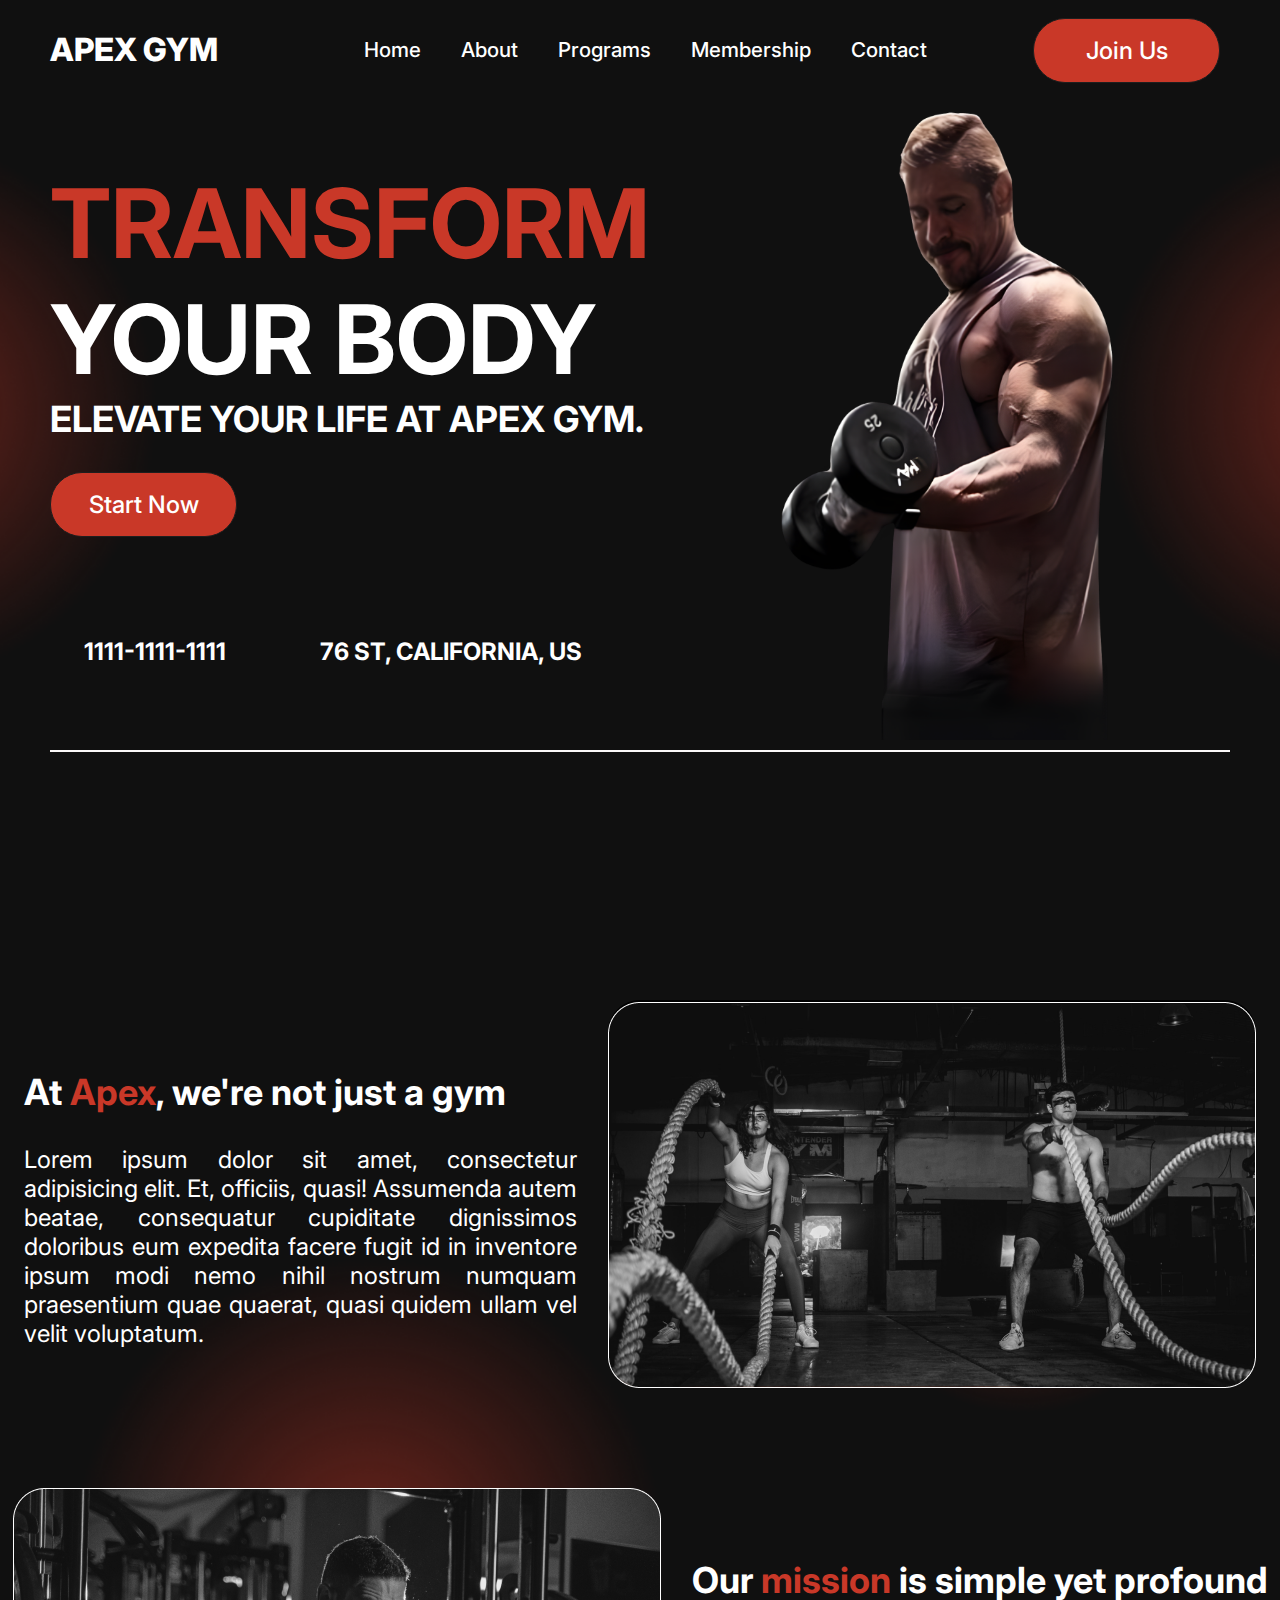
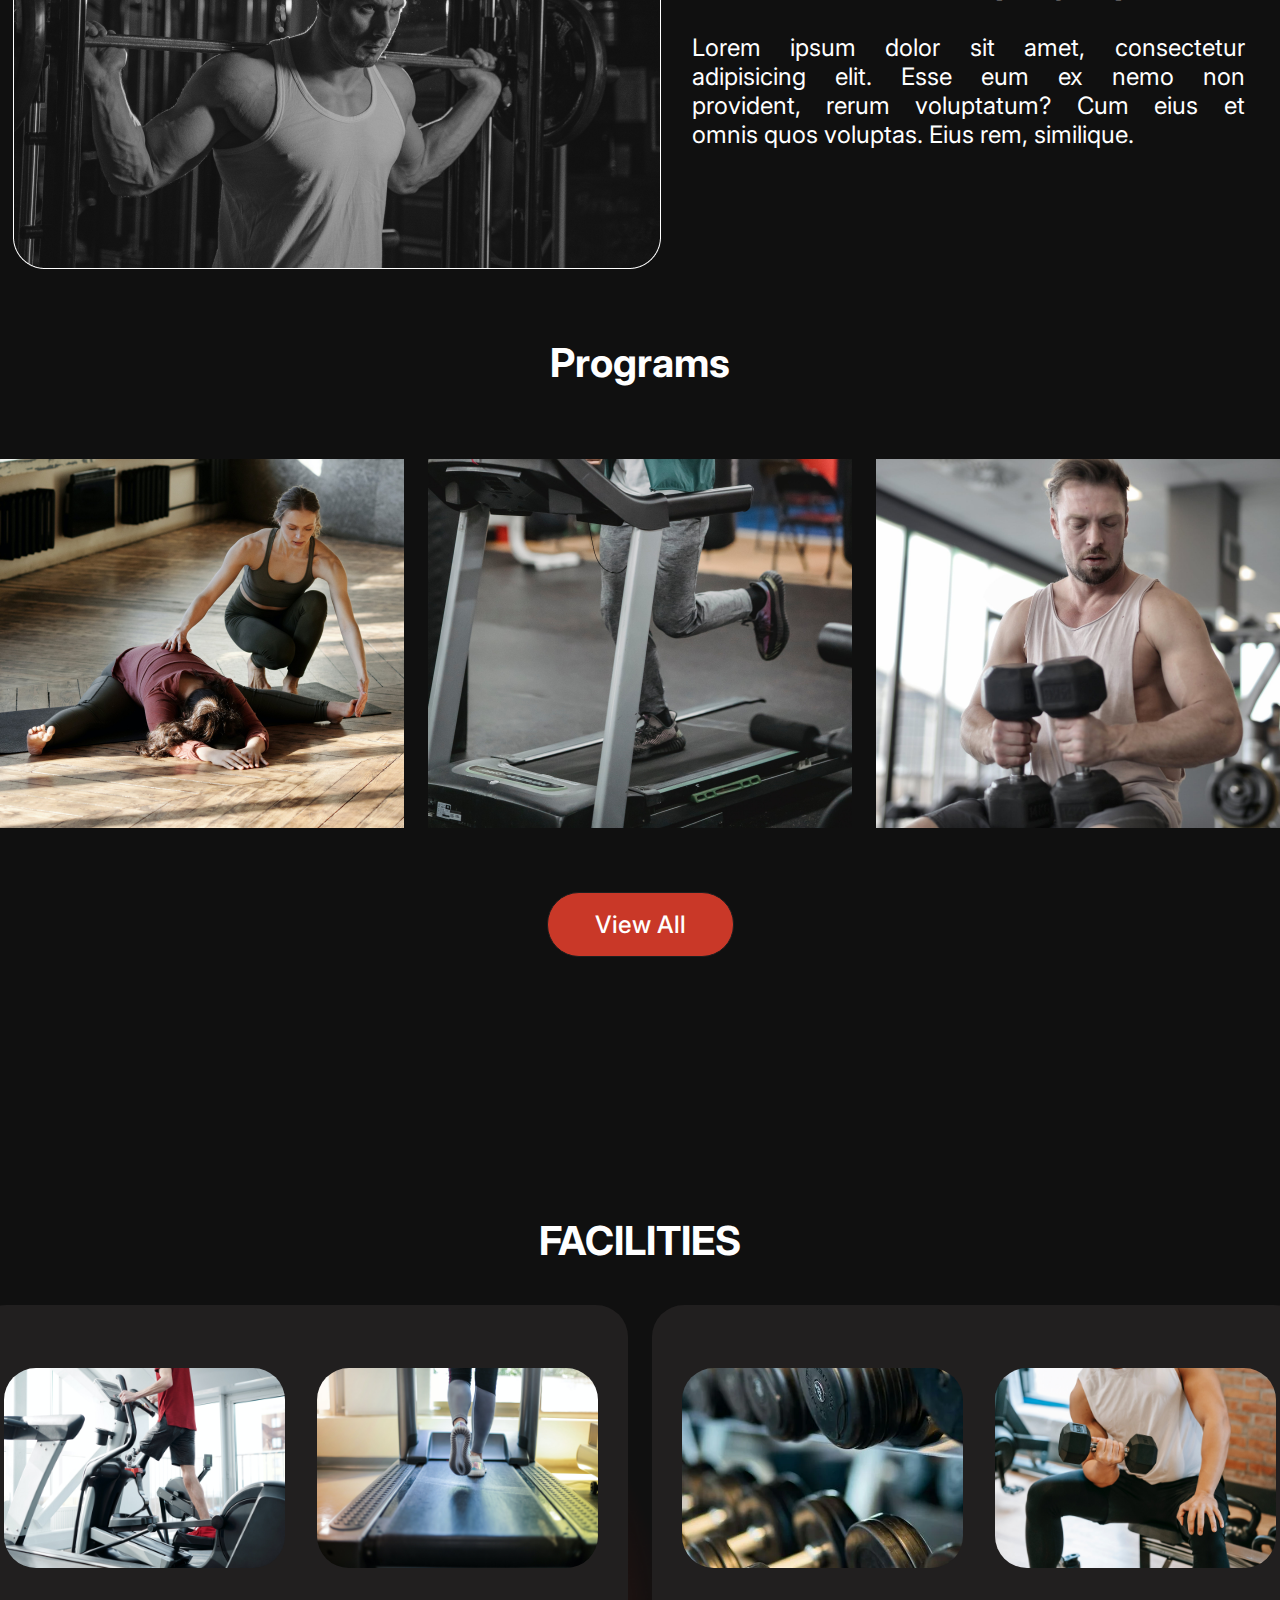
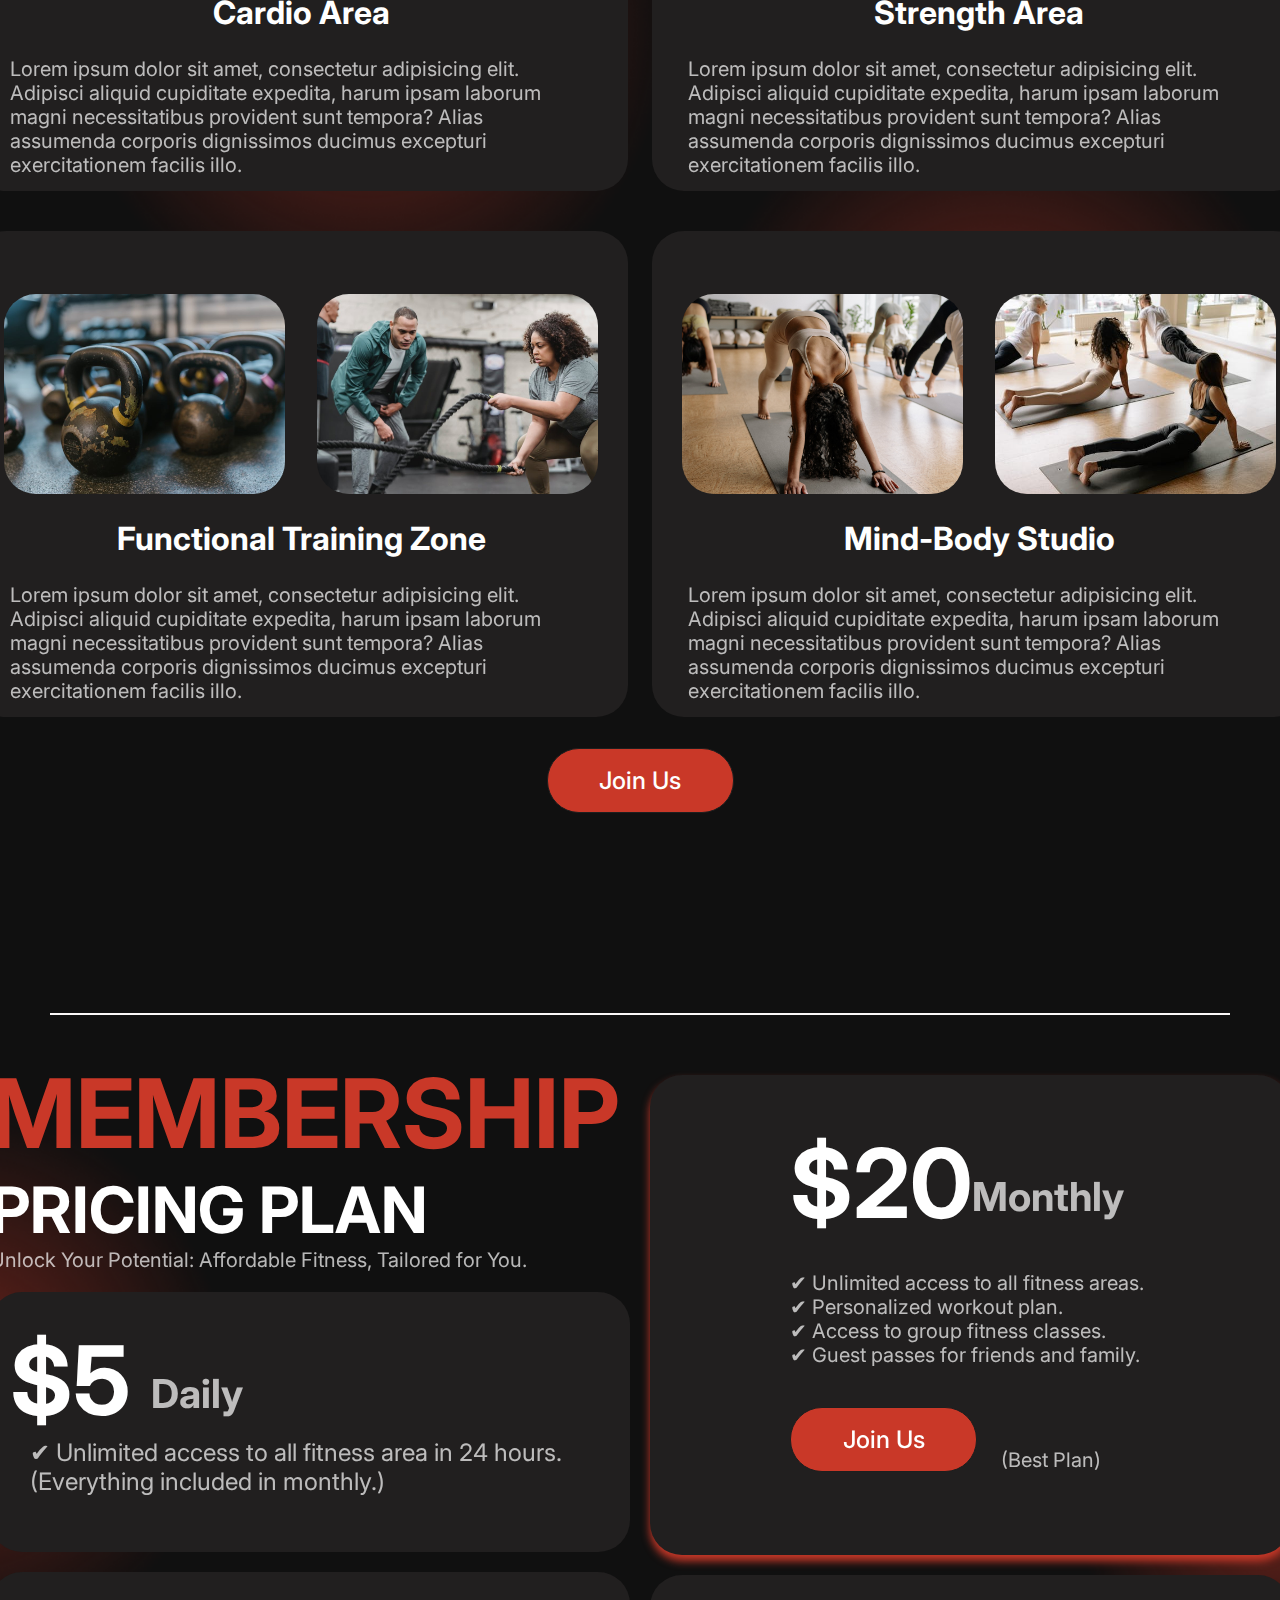
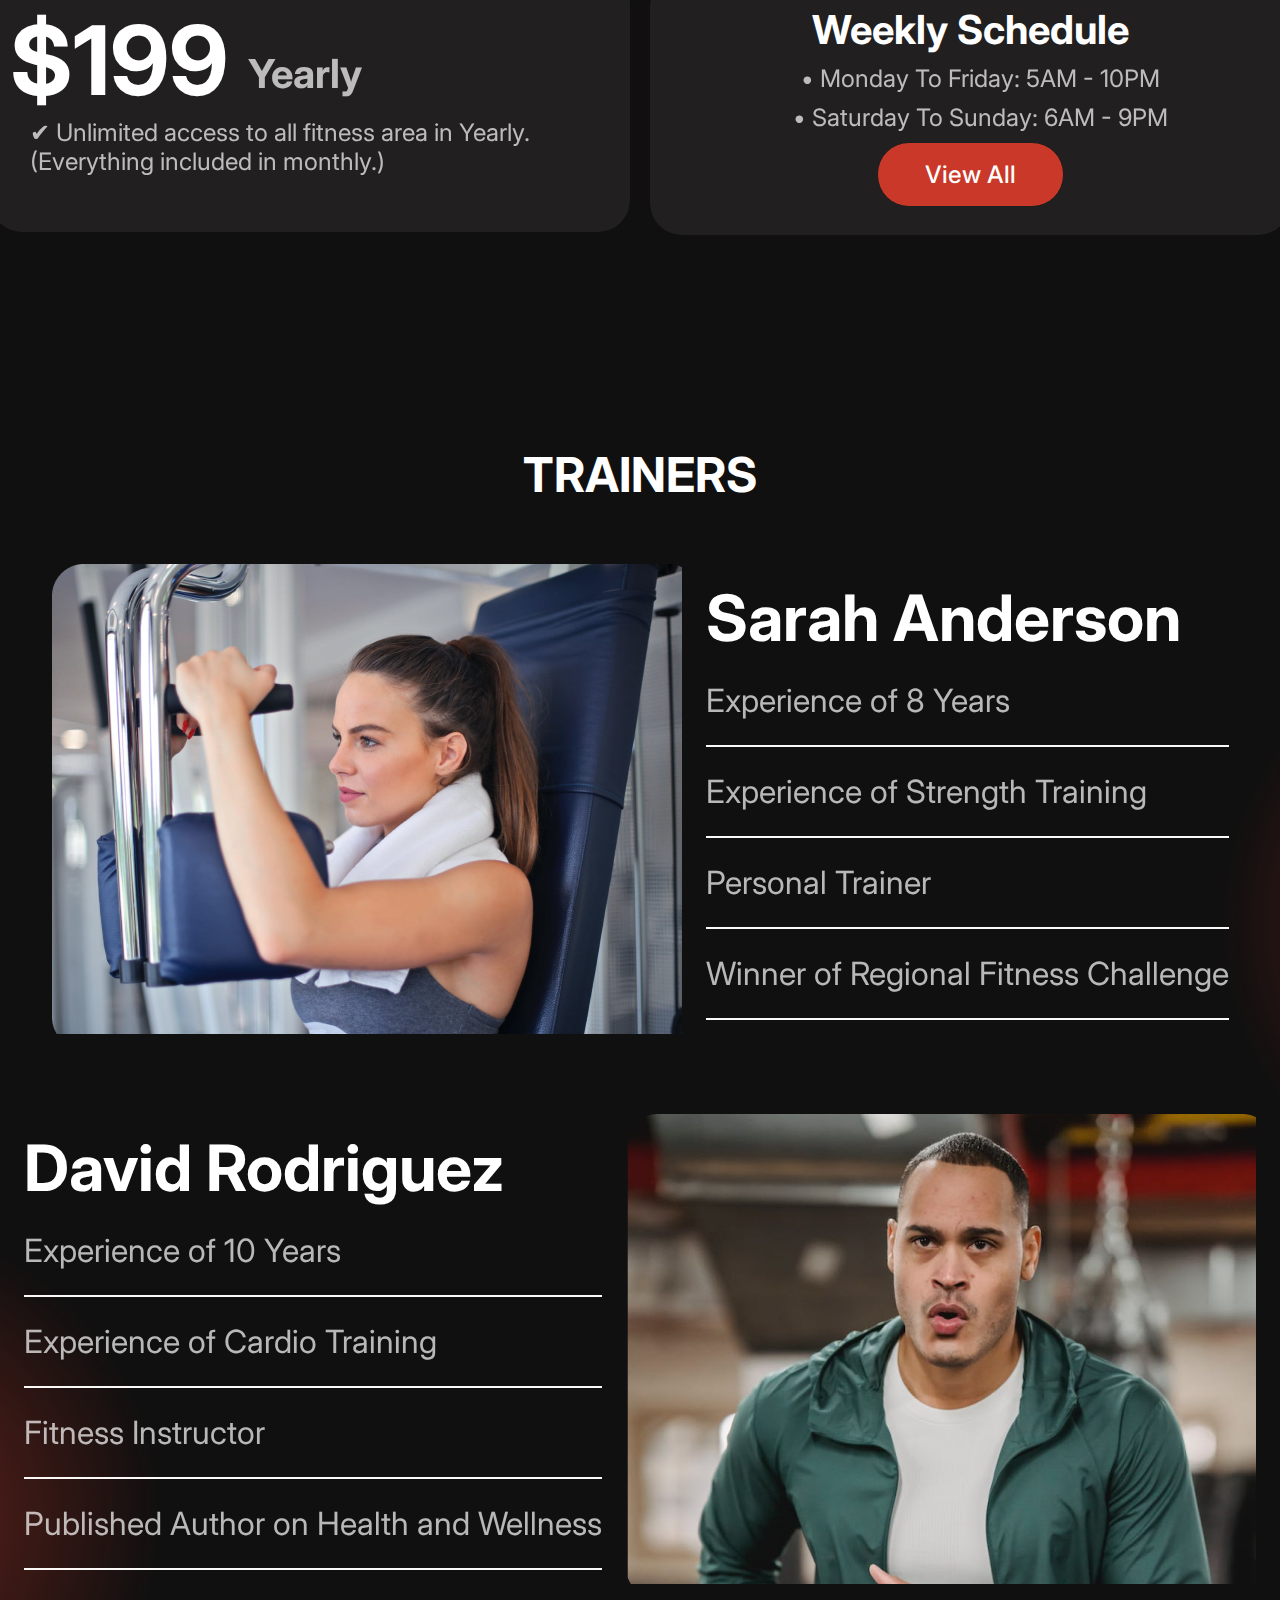
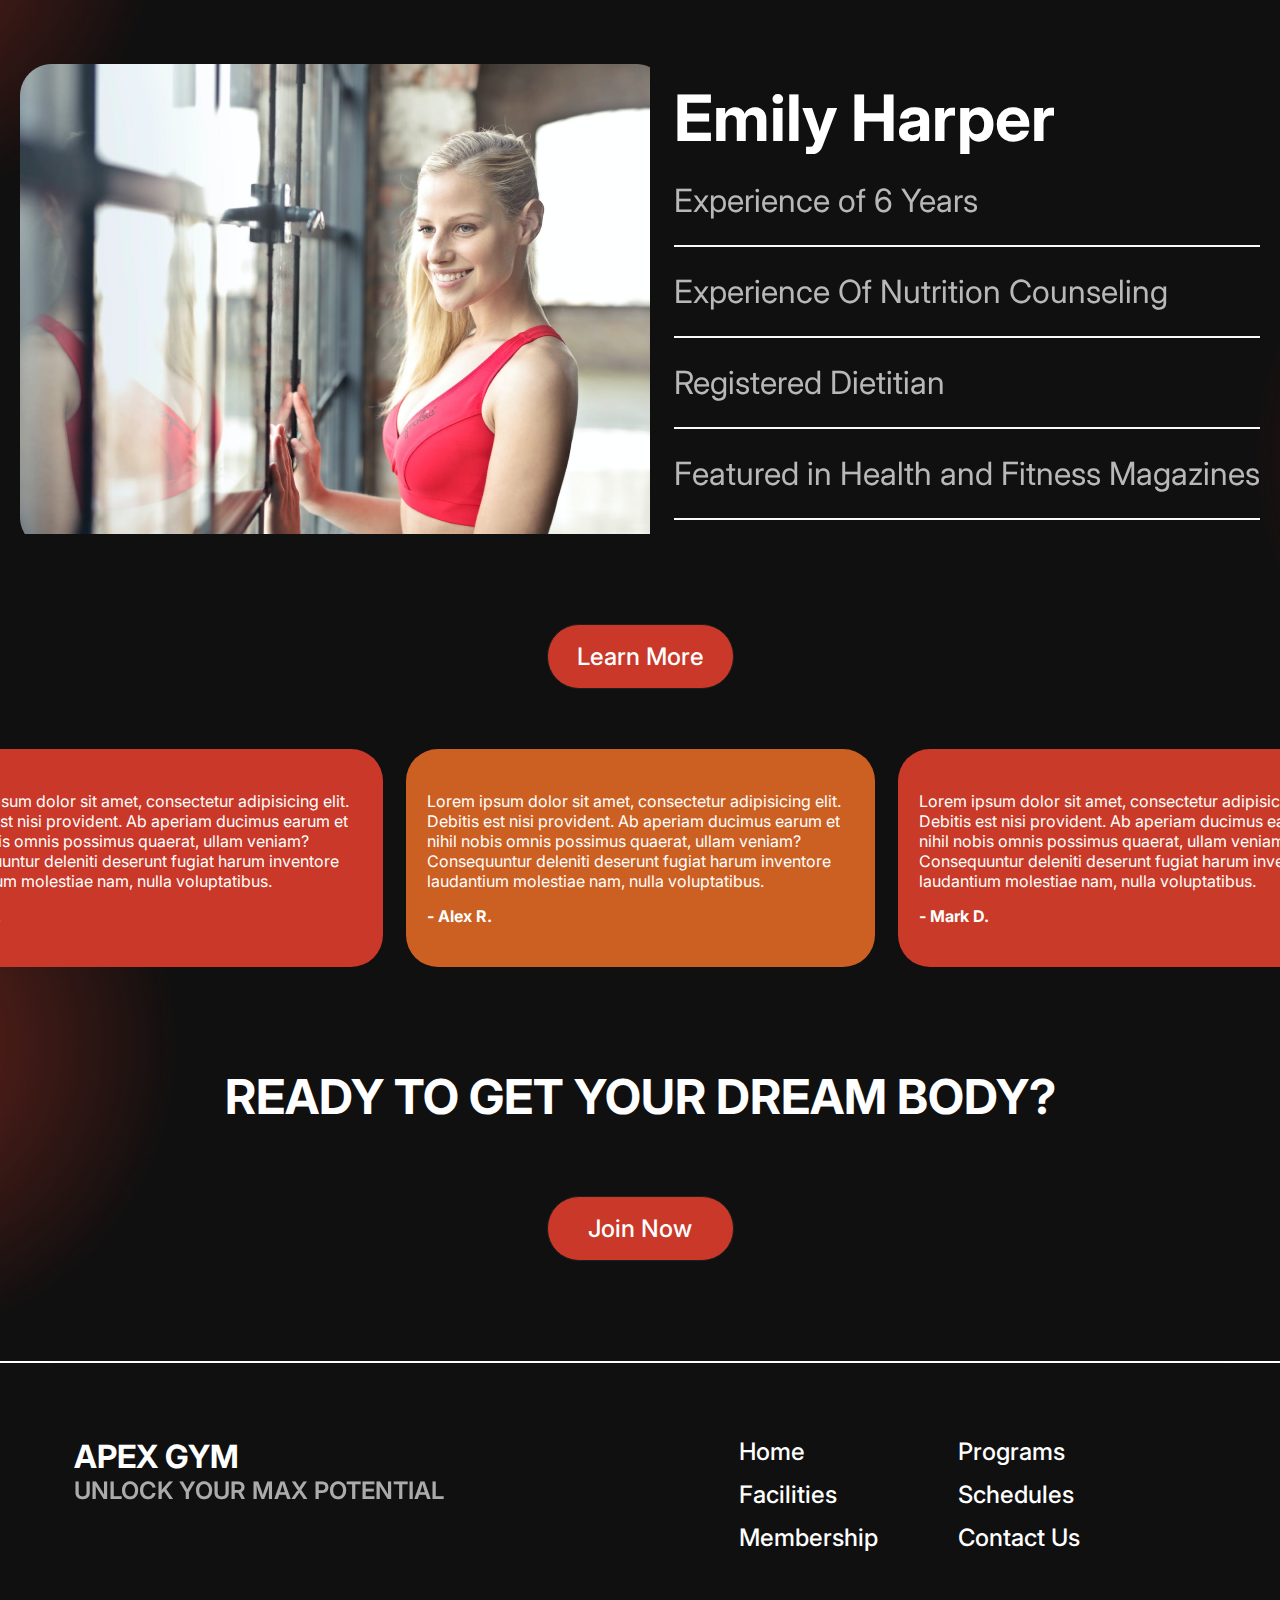
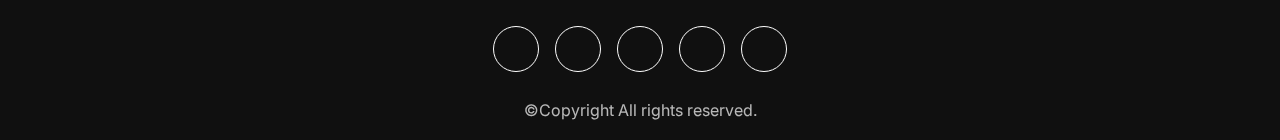
<file: index.html>
<!doctype html>
<html lang="en">
<head>
    <meta charset="UTF-8">
    <meta name="viewport"
          content="width=device-width, user-scalable=no, initial-scale=1.0, maximum-scale=1.0, minimum-scale=1.0">
    <meta http-equiv="X-UA-Compatible" content="ie=edge">
    <link rel="stylesheet" href="style.css">
    <link rel="stylesheet" href="https://cdnjs.cloudflare.com/ajax/libs/font-awesome/6.5.1/css/all.min.css" integrity="sha512-DTOQO9RWCH3ppGqcWaEA1BIZOC6xxalwEsw9c2QQeAIftl+Vegovlnee1c9QX4TctnWMn13TZye+giMm8e2LwA==" crossorigin="anonymous" referrerpolicy="no-referrer" />
    <link rel="preconnect" href="https://fonts.googleapis.com">
    <link rel="preconnect" href="https://fonts.gstatic.com" crossorigin>
    <link href="https://fonts.googleapis.com/css2?family=Inter:ital,opsz,wght@0,14..32,100..900;1,14..32,100..900&display=swap" rel="stylesheet">
    <title>Apex Gym</title>
</head>
<body>
    <section class="hero-page">
        <nav>
            <input type="checkbox" id="check">
            <label class="logo">APEX GYM</label>
            <label for="check" class="checkbtn">
                <i class="fas fa-bars"></i>
            </label>

            <ul>
                <li><a href="index.html" onclick="uncheckCheckbox()">Home</a></li>
                <li><a href="index.html#about" onclick="uncheckCheckbox()">About</a></li>
                <li><a href="index.html#programs" onclick="uncheckCheckbox()">Programs</a></li>
                <li><a href="index.html#membership" onclick="uncheckCheckbox()">Membership</a></li>
                <li><a href="contact.html" onclick="uncheckCheckbox()">Contact</a></li>
            </ul>

            <a href="contact.html" class="btn-1 no-visibility" style="margin-right: 60px;">Join Us</a>
        </nav>

        <div class="heropage-content">
            <div class="heropage-headline">
                <p style="color: #c93828">TRANSFORM</p>
                <p>YOUR BODY</p>
                <span>ELEVATE YOUR LIFE AT APEX GYM.</span>
                <a href="contact-html" class="btn-1" style="margin-top: 31px;">Start Now</a>

                <div class="heropage-contact">
                    <div>
                        <i class="fa-solid fa-phone fa-2xl"></i>
                        <p>1111-1111-1111</p>
                    </div>
                    <div>
                        <i class="fa-solid fa-house fa-2xl"></i>
                        <p>76 ST, CALIFORNIA, US</p>
                    </div>
                </div>
            </div>

            <div class="heropage-img"></div>
        </div>

        <hr class="divider" style="margin-top: 10px">
    </section>


     <section class="about-content">
         <div style="margin-top: 100px;">
             <div class="about-text">
                 <h3>At <span class="about-accent">Apex</span>, we're not just a gym</h3>
                 <p>
                     Lorem ipsum dolor sit amet, consectetur adipisicing elit. Et, officiis, quasi! Assumenda autem beatae, consequatur cupiditate dignissimos doloribus eum expedita facere fugit id in inventore ipsum modi nemo nihil nostrum numquam praesentium quae quaerat, quasi quidem ullam vel velit voluptatum.
                 </p>
             </div>
             <div class="about-img about-content-img-1"></div>
         </div>
         <div style="margin-top: 100px;">
             <div class="about-img about-content-img-2"></div>
             <div class="about-text">
                 <h3>Our <span class="about-accent">mission</span> is simple yet profound</h3>
                 <p>
                     Lorem ipsum dolor sit amet, consectetur adipisicing elit. Esse eum ex nemo non provident, rerum voluptatum? Cum eius et omnis quos voluptas. Eius rem, similique.
                 </p>
             </div>
         </div>
     </section>

     <section class="program-content">
         <h1>Programs</h1>
         <div>
             <div class="program-img yoga-img">
                 <div class="black-screen">
                     <p>YOGA</p>
                 </div>
             </div>
             <div class="program-img cardio-img">
                 <div class="black-screen">
                     <p>CARDIO</p>
                 </div>
             </div>
             <div class="program-img strength-img">
                 <div class="black-screen">
                     <p>STRENGTH</p>
                 </div>
             </div>
         </div>
         <a href="programs.html" class="btn-1">View All</a>
     </section>

     <section class="facilities">
         <h1>FACILITIES</h1>
         <div class="facility-areas">
             <div class="facility-area">
                 <div class="area-images">
                     <div class="area-image cardio-1"></div>
                     <div class="area-image cardio-2"></div>
                 </div>
                 <h3>Cardio Area</h3>
                 <p>Lorem ipsum dolor sit amet, consectetur adipisicing elit. Adipisci aliquid cupiditate expedita, harum ipsam laborum magni necessitatibus provident sunt tempora? Alias assumenda corporis dignissimos ducimus excepturi exercitationem facilis illo.</p>
             </div>

             <div class="facility-area">
                 <div class="area-images">
                     <div class="area-image strength-1"></div>
                     <div class="area-image strength-2"></div>
                 </div>
                 <h3>Strength Area</h3>
                 <p>Lorem ipsum dolor sit amet, consectetur adipisicing elit. Adipisci aliquid cupiditate expedita, harum ipsam laborum magni necessitatibus provident sunt tempora? Alias assumenda corporis dignissimos ducimus excepturi exercitationem facilis illo.</p>
             </div>
         </div>

         <div class="facility-areas" style="margin-top: 40px">
             <div class="facility-area">
                 <div class="area-images">
                     <div class="area-image ftz-1"></div>
                     <div class="area-image ftz-2"></div>
                 </div>
                 <h3>Functional Training Zone</h3>
                 <p>Lorem ipsum dolor sit amet, consectetur adipisicing elit. Adipisci aliquid cupiditate expedita, harum ipsam laborum magni necessitatibus provident sunt tempora? Alias assumenda corporis dignissimos ducimus excepturi exercitationem facilis illo.</p>
             </div>

             <div class="facility-area">
                 <div class="area-images">
                     <div class="area-image mind-1"></div>
                     <div class="area-image mind-2"></div>
                 </div>
                 <h3>Mind-Body Studio</h3>
                 <p>Lorem ipsum dolor sit amet, consectetur adipisicing elit. Adipisci aliquid cupiditate expedita, harum ipsam laborum magni necessitatibus provident sunt tempora? Alias assumenda corporis dignissimos ducimus excepturi exercitationem facilis illo.</p>
             </div>
         </div>

         <a href="contact.html" class="btn-1" style="margin-top: 31px">Join Us</a>
         <hr class="divider" style="margin-top: 200px; align-self: normal;">
     </section>

     <section class="membership">
         <div>
             <h1 class="membership-title">MEMBERSHIP</h1>
             <h3 class="membership-subtitle">PRICING PLAN</h3>
             <p class="unlock">
                 Unlock Your Potential: Affordable Fitness, Tailored for You.
             </p>

             <div class="membership-box">
                 <div class="membership-price">
                     <span>$5</span>
                     <p>Daily</p>
                 </div>
                     <p>
                        ✔ Unlimited access to all fitness area in 24 hours. (Everything included in monthly.)
                     </p>
              </div>

             <div class="membership-box">
                 <div class="membership-price">
                     <span>$199</span>
                     <p>Yearly</p>
                 </div>
                     <p>
                         ✔ Unlimited access to all fitness area in Yearly. (Everything included in monthly.)
                     </p>
             </div>
         </div>

         <div>
             <div class="monthly-box">
                 <div class="monthly-box-adjust">
                     <div class="membership-price" style="margin-bottom: 30px">
                         <span>$20</span>
                         <p>Monthly</p>
                     </div>

                     <p> ✔ Unlimited access to all fitness areas.</p>
                     <p> ✔ Personalized workout plan.</p>
                     <p> ✔ Access to group fitness classes.</p>
                     <p> ✔ Guest passes for friends and family.</p>

                     <div class="join-monthly">
                         <a href="contact.html" class="btn-1" style="margin-top: 40px">Join Us</a>

                         <p>(Best Plan)</p>
                     </div>
                 </div>
             </div>

             <div class="membership-box schedule-box" style="align-items: center;">
                 <h4 style="margin-bottom: 10px;">Weekly Schedule</h4>
                 <p style="margin-bottom: 10px;">
                     • Monday To Friday: 5AM - 10PM
                 </p>
                 <p>
                     • Saturday To Sunday: 6AM - 9PM
                 </p>
                 <a href="schedules.html" class="btn-1" style="margin-top: 10px">View All</a>
             </div>
         </div>
     </section>

     <section class="trainers">
         <h1>TRAINERS</h1>

         <div class="trainer">
             <div class="trainer-img trainer-1"></div>
             <div class="trainer-info">
                 <h2 class="trainer-name">Sarah Anderson</h2>
                 <p class="trainer-stat">Experience of 8 Years</p>
                 <hr class="trainer-divider">
                 <p class="trainer-stat">Experience of Strength Training</p>
                 <hr class="trainer-divider">
                 <p class="trainer-stat">Personal Trainer</p>
                 <hr class="trainer-divider">
                 <p class="trainer-stat">Winner of Regional Fitness Challenge</p>
                 <hr class="trainer-divider">
             </div>
         </div>

         <div class="trainer">
             <div class="trainer-info">
                 <h2 class="trainer-name">David Rodriguez</h2>
                 <p class="trainer-stat">Experience of 10 Years</p>
                 <hr class="trainer-divider">
                 <p class="trainer-stat">Experience of Cardio Training</p>
                 <hr class="trainer-divider">
                 <p class="trainer-stat">Fitness Instructor</p>
                 <hr class="trainer-divider">
                 <p class="trainer-stat">Published Author on Health and Wellness</p>
                 <hr class="trainer-divider">
             </div>
             <div class="trainer-img trainer-2"></div>
         </div>

         <div class="trainer">
             <div class="trainer-img trainer-3"></div>
             <div class="trainer-info">
                 <h2 class="trainer-name">Emily Harper</h2>
                 <p class="trainer-stat">Experience of 6 Years</p>
                 <hr class="trainer-divider">
                 <p class="trainer-stat">Experience Of Nutrition Counseling</p>
                 <hr class="trainer-divider">
                 <p class="trainer-stat">Registered Dietitian</p>
                 <hr class="trainer-divider">
                 <p class="trainer-stat">Featured in Health and Fitness Magazines</p>
                 <hr class="trainer-divider">
             </div>
         </div>
         <a href="contact.html" class="btn-1" style="margin-top: 10px;">Learn More</a>

         <div class="testimonials">
             <div class="testimony" style="background-color: #c93828">
                 <p>
                     Lorem ipsum dolor sit amet, consectetur adipisicing elit. Debitis est nisi provident. Ab aperiam ducimus earum et nihil nobis omnis possimus quaerat, ullam veniam? Consequuntur deleniti deserunt fugiat harum inventore laudantium molestiae nam, nulla voluptatibus.
                 </p>
                 <span>- Lisa M.</span>
             </div>

             <div class="testimony" style="background-color: #cc6023">
                 <p>
                     Lorem ipsum dolor sit amet, consectetur adipisicing elit. Debitis est nisi provident. Ab aperiam ducimus earum et nihil nobis omnis possimus quaerat, ullam veniam? Consequuntur deleniti deserunt fugiat harum inventore laudantium molestiae nam, nulla voluptatibus.
                 </p>
                 <span>- Alex R.</span>
             </div>

             <div class="testimony" style="background-color: #c93b28">
                 <p>
                     Lorem ipsum dolor sit amet, consectetur adipisicing elit. Debitis est nisi provident. Ab aperiam ducimus earum et nihil nobis omnis possimus quaerat, ullam veniam? Consequuntur deleniti deserunt fugiat harum inventore laudantium molestiae nam, nulla voluptatibus.
                 </p>
                 <span>- Mark D.</span>
             </div>
         </div>

         <div class="callout">
             <h1>READY TO GET YOUR DREAM BODY?</h1>
             <a href="contact.html" class="btn-1" style="margin-top: 10px;">Join Now</a>
         </div>
     </section>

     <hr class="divider">

     <div class="footer">
         <div class="top-footer">
             <div class="footer-logo">
                 <p>APEX GYM</p>
                 <span>UNLOCK YOUR MAX POTENTIAL</span>
             </div>
             <div class="footer-links">
                 <div class="footer-link">
                     <a href="index.html">Home</a>
                     <a href="index.html#facilities">Facilities</a>
                     <a href="index.html#membership">Membership</a>
                 </div>
                 <div class="footer-link">
                     <a href="programs.html">Programs</a>
                     <a href="schedules.html">Schedules</a>
                     <a href="contact.html">Contact Us</a>
                 </div>
             </div>
         </div>

         <div class="bottom-footer">
             <div class="social-links">
                 <div class="logo-circle">
                     <a href="" target="_blank">
                         <i class="fa-brands fa-facebook-f fa-lg"></i>
                     </a>
                 </div>

                 <div class="logo-circle">
                     <a href="" target="_blank">
                         <i class="fa-brands fa-x-twitter fa-lg"></i>
                     </a>
                 </div>

                 <div class="logo-circle">
                     <a href="" target="_blank">
                         <i class="fa-brands fa-google-plus-g fa-lg"></i>
                     </a>
                 </div>

                 <div class="logo-circle">
                     <a href="" target="_blank">
                         <i class="fa-brands fa-instagram fa-lg"></i>
                     </a>
                 </div>

                 <div class="logo-circle">
                     <a href="" target="_blank">
                         <i class="fa-brands fa-youtube fa-lg"></i>
                     </a>
                 </div>
             </div>
             <p>©Copyright All rights reserved.</p>

         </div>
     </div>


     <script>
         function uncheckCheckbox(){
             document.getElementById("check").checked = false;
         }
     </script>

</body>
</html>
</file>
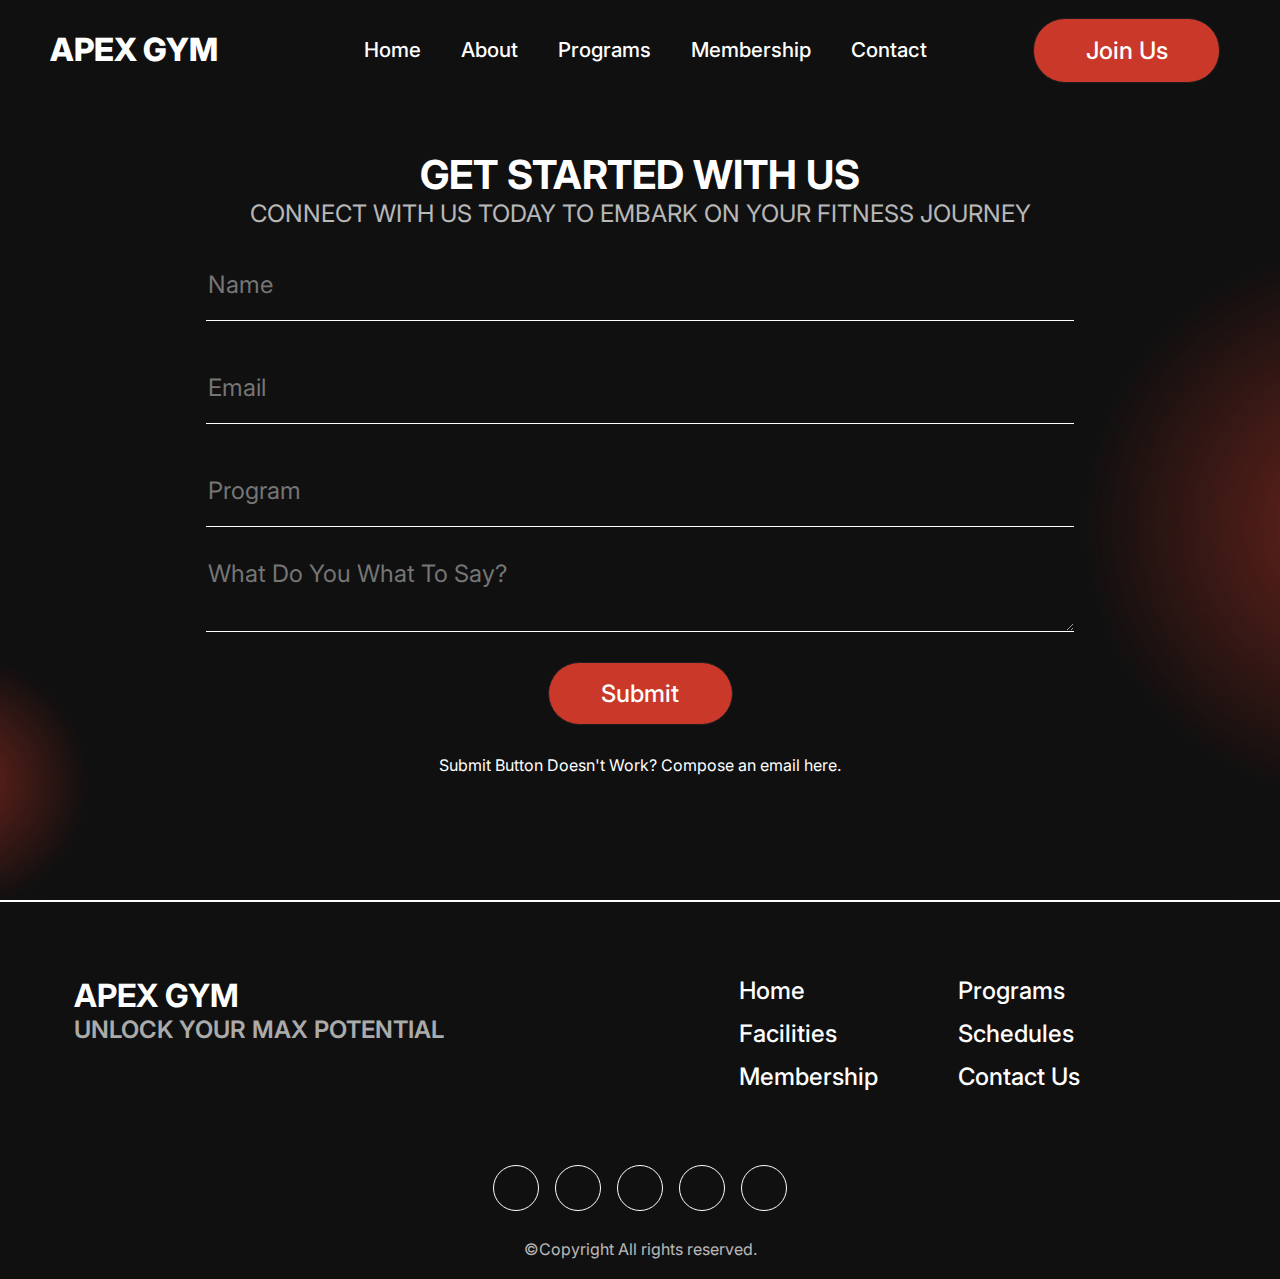
<file: contact.html>
<!doctype html>
<html lang="en">
<head>
  <meta charset="UTF-8">
  <meta name="viewport"
        content="width=device-width, user-scalable=no, initial-scale=1.0, maximum-scale=1.0, minimum-scale=1.0">
  <meta http-equiv="X-UA-Compatible" content="ie=edge">
  <link rel="stylesheet" href="style.css">
  <link rel="stylesheet" href="https://cdnjs.cloudflare.com/ajax/libs/font-awesome/6.5.1/css/all.min.css" integrity="sha512-DTOQO9RWCH3ppGqcWaEA1BIZOC6xxalwEsw9c2QQeAIftl+Vegovlnee1c9QX4TctnWMn13TZye+giMm8e2LwA==" crossorigin="anonymous" referrerpolicy="no-referrer" />
  <link rel="preconnect" href="https://fonts.googleapis.com">
  <link rel="preconnect" href="https://fonts.gstatic.com" crossorigin>
  <link href="https://fonts.googleapis.com/css2?family=Inter:ital,opsz,wght@0,14..32,100..900;1,14..32,100..900&display=swap" rel="stylesheet">
  <title>Apex Gym</title>
</head>
<body>
    <section class="contact-page">
      <nav>
        <input type="checkbox" id="check">
        <label class="logo">APEX GYM</label>
        <label for="check" class="checkbtn">
          <i class="fas fa-bars"></i>
        </label>

        <ul>
          <li><a href="index.html" onclick="uncheckCheckbox()">Home</a></li>
          <li><a href="index.html#about" onclick="uncheckCheckbox()">About</a></li>
          <li><a href="index.html#programs" onclick="uncheckCheckbox()">Programs</a></li>
          <li><a href="index.html#membership" onclick="uncheckCheckbox()">Membership</a></li>
          <li><a href="contact.html" onclick="uncheckCheckbox()">Contact</a></li>
        </ul>

        <a href="contact.html" class="btn-1 no-visibility" style="margin-right: 60px;">Join Us</a>
      </nav>

      <h1>GET STARTED WITH US</h1>
      <span>CONNECT WITH US TODAY TO EMBARK ON YOUR FITNESS JOURNEY</span>

      <form action="mailto:netvoa20@gmail.com" method="post" enctype="text/plain">
        <input type="text" name="name" class="name" placeholder="Name" required>
        <input type="email" name="email" class="email" placeholder="Email" required>
        <input type="text" name="program" class="program" placeholder="Program" required>
        <textarea name="description" cols="30" rows="10" placeholder="What Do You What To Say?" required></textarea>
        <button class="btn-1" type="submit">Submit</button>
        <a href="https://mail.google.com/mail/?view=cm&fs=1&to-recipient@gmail.com" class="submit-backup" target="_blank">Submit Button Doesn't Work? Compose an email here.</a>
      </form>

    </section>



    <hr class="divider">

    <div class="footer">
      <div class="top-footer">
        <div class="footer-logo">
          <p>APEX GYM</p>
          <span>UNLOCK YOUR MAX POTENTIAL</span>
        </div>
        <div class="footer-links">
          <div class="footer-link">
            <a href="index.html">Home</a>
            <a href="index.html#facilities">Facilities</a>
            <a href="index.html#membership">Membership</a>
          </div>
          <div class="footer-link">
            <a href="programs.html">Programs</a>
            <a href="schedules.html">Schedules</a>
            <a href="contact.html">Contact Us</a>
          </div>
        </div>
      </div>

      <div class="bottom-footer">
        <div class="social-links">
          <div class="logo-circle">
            <a href="" target="_blank">
              <i class="fa-brands fa-facebook-f fa-lg"></i>
            </a>
          </div>

          <div class="logo-circle">
            <a href="" target="_blank">
              <i class="fa-brands fa-x-twitter fa-lg"></i>
            </a>
          </div>

          <div class="logo-circle">
            <a href="" target="_blank">
              <i class="fa-brands fa-google-plus-g fa-lg"></i>
            </a>
          </div>

          <div class="logo-circle">
            <a href="" target="_blank">
              <i class="fa-brands fa-instagram fa-lg"></i>
            </a>
          </div>

          <div class="logo-circle">
            <a href="" target="_blank">
              <i class="fa-brands fa-youtube fa-lg"></i>
            </a>
          </div>
        </div>
        <p>©Copyright All rights reserved.</p>

      </div>
    </div>

    <script>
      function uncheckCheckbox(){
        document.getElementById("check").checked = false;
      }
    </script>

</body>
</html>
</file>
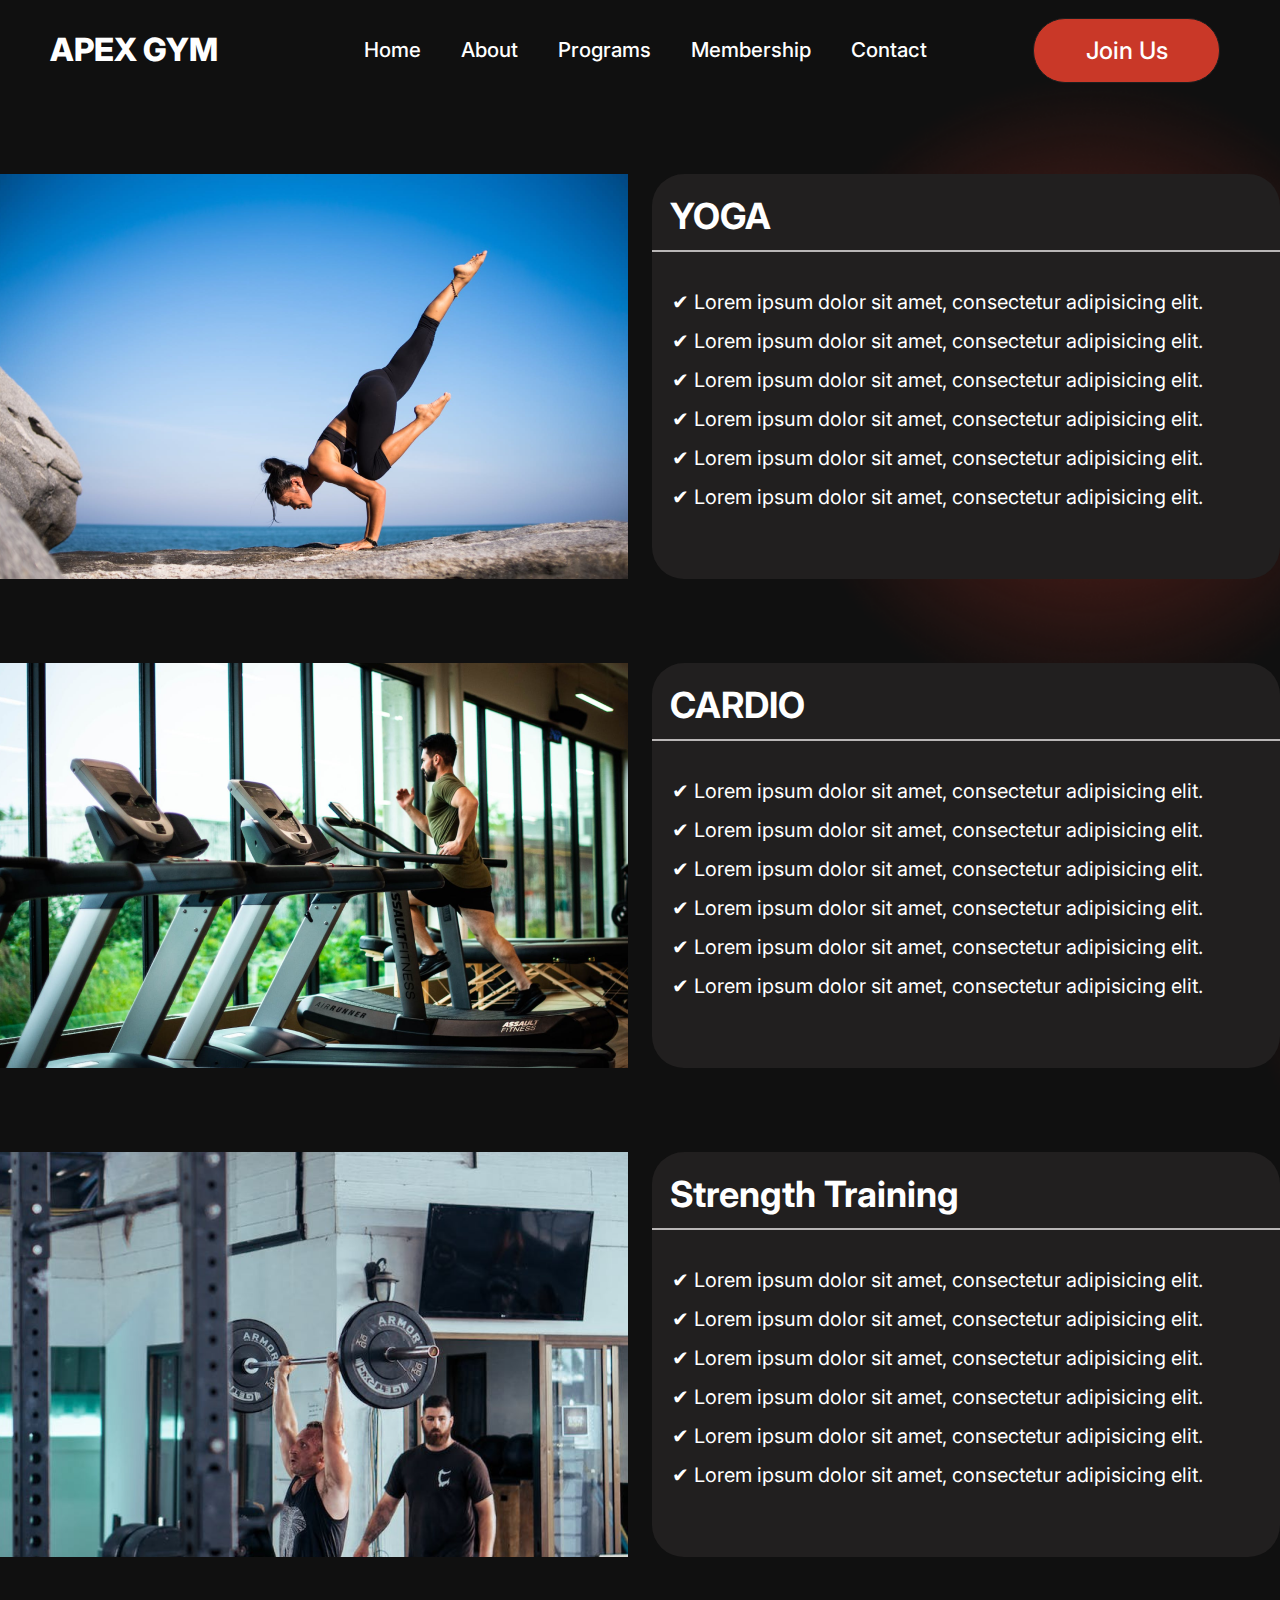
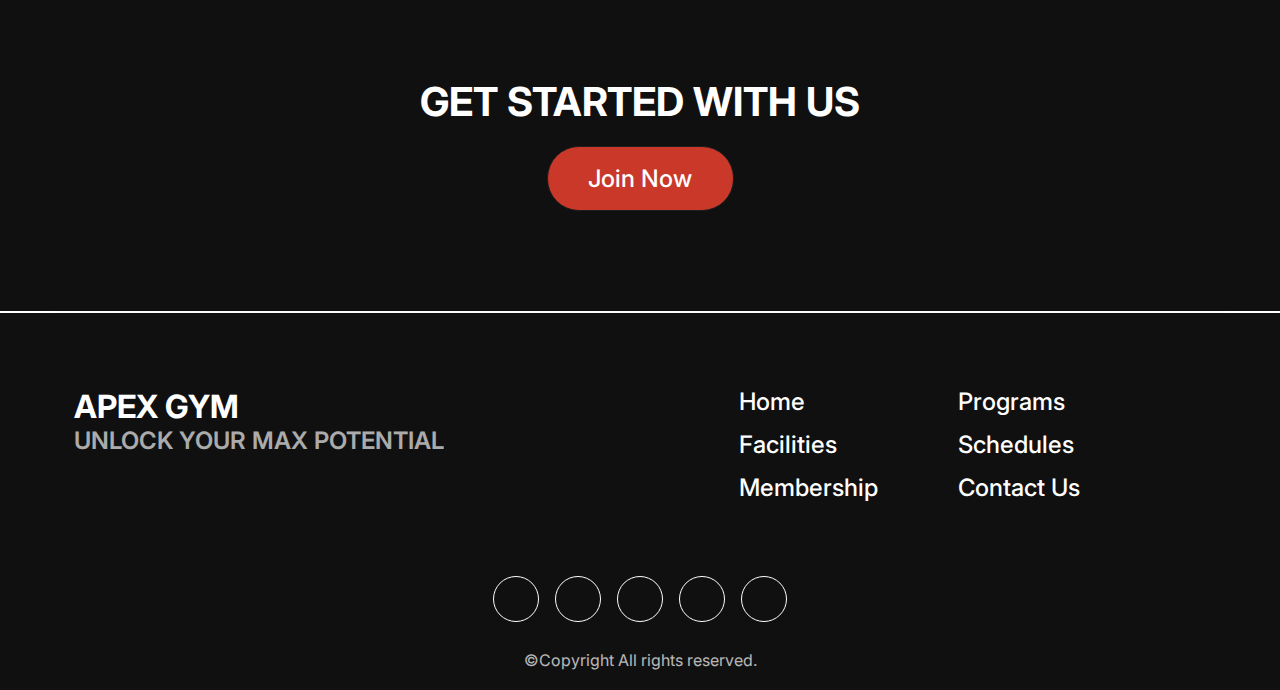
<file: programs.html>
<!doctype html>
<html lang="en">
<head>
    <meta charset="UTF-8">
    <meta name="viewport"
          content="width=device-width, user-scalable=no, initial-scale=1.0, maximum-scale=1.0, minimum-scale=1.0">
    <meta http-equiv="X-UA-Compatible" content="ie=edge">
    <link rel="stylesheet" href="style.css">
    <link rel="stylesheet" href="https://cdnjs.cloudflare.com/ajax/libs/font-awesome/6.5.1/css/all.min.css" integrity="sha512-DTOQO9RWCH3ppGqcWaEA1BIZOC6xxalwEsw9c2QQeAIftl+Vegovlnee1c9QX4TctnWMn13TZye+giMm8e2LwA==" crossorigin="anonymous" referrerpolicy="no-referrer" />
    <link rel="preconnect" href="https://fonts.googleapis.com">
    <link rel="preconnect" href="https://fonts.gstatic.com" crossorigin>
    <link href="https://fonts.googleapis.com/css2?family=Inter:ital,opsz,wght@0,14..32,100..900;1,14..32,100..900&display=swap" rel="stylesheet">
    <title>Apex Gym</title>
</head>
<body>
    <section class="programs-page">
        <nav>
            <input type="checkbox" id="check">
            <label class="logo">APEX GYM</label>
            <label for="check" class="checkbtn">
                <i class="fas fa-bars"></i>
            </label>

            <ul>
                <li><a href="index.html" onclick="uncheckCheckbox()">Home</a></li>
                <li><a href="index.html#about" onclick="uncheckCheckbox()">About</a></li>
                <li><a href="index.html#programs" onclick="uncheckCheckbox()">Programs</a></li>
                <li><a href="index.html#membership" onclick="uncheckCheckbox()">Membership</a></li>
                <li><a href="contact.html" onclick="uncheckCheckbox()">Contact</a></li>
            </ul>

            <a href="contact.html" class="btn-1 no-visibility" style="margin-right: 60px;">Join Us</a>
        </nav>

        <div class="program-page-container">
            <div class="program-page-img yoga-program-page"></div>
            <div class="program-page-content">
                <h1>YOGA</h1>
                <hr class="divider" style="margin: 0; opacity: 70%;">
                <div class="program-page-features">
                    <p>✔ Lorem ipsum dolor sit amet, consectetur adipisicing elit.</p>
                    <p>✔ Lorem ipsum dolor sit amet, consectetur adipisicing elit.</p>
                    <p>✔ Lorem ipsum dolor sit amet, consectetur adipisicing elit.</p>
                    <p>✔ Lorem ipsum dolor sit amet, consectetur adipisicing elit.</p>
                    <p>✔ Lorem ipsum dolor sit amet, consectetur adipisicing elit.</p>
                    <p>✔ Lorem ipsum dolor sit amet, consectetur adipisicing elit.</p>
                </div>
            </div>
        </div>

        <div class="program-page-container">
            <div class="program-page-img cardio-program-page"></div>
            <div class="program-page-content">
                <h1>CARDIO</h1>
                <hr class="divider" style="margin: 0; opacity: 70%;">
                <div class="program-page-features">
                    <p>✔ Lorem ipsum dolor sit amet, consectetur adipisicing elit.</p>
                    <p>✔ Lorem ipsum dolor sit amet, consectetur adipisicing elit.</p>
                    <p>✔ Lorem ipsum dolor sit amet, consectetur adipisicing elit.</p>
                    <p>✔ Lorem ipsum dolor sit amet, consectetur adipisicing elit.</p>
                    <p>✔ Lorem ipsum dolor sit amet, consectetur adipisicing elit.</p>
                    <p>✔ Lorem ipsum dolor sit amet, consectetur adipisicing elit.</p>
                </div>
            </div>
        </div>

        <div class="program-page-container">
            <div class="program-page-img strength-program-page"></div>
            <div class="program-page-content">
                <h1>Strength Training</h1>
                <hr class="divider" style="margin: 0; opacity: 70%;">
                <div class="program-page-features">
                    <p>✔ Lorem ipsum dolor sit amet, consectetur adipisicing elit.</p>
                    <p>✔ Lorem ipsum dolor sit amet, consectetur adipisicing elit.</p>
                    <p>✔ Lorem ipsum dolor sit amet, consectetur adipisicing elit.</p>
                    <p>✔ Lorem ipsum dolor sit amet, consectetur adipisicing elit.</p>
                    <p>✔ Lorem ipsum dolor sit amet, consectetur adipisicing elit.</p>
                    <p>✔ Lorem ipsum dolor sit amet, consectetur adipisicing elit.</p>
                </div>
            </div>
        </div>

        <div class="programs-callout">
            <h1>GET STARTED WITH US</h1>
            <a href="contact.html" class="btn-1">Join Now</a>
        </div>
    </section>

    <hr class="divider">

    <div class="footer">
        <div class="top-footer">
            <div class="footer-logo">
                <p>APEX GYM</p>
                <span>UNLOCK YOUR MAX POTENTIAL</span>
            </div>
            <div class="footer-links">
                <div class="footer-link">
                    <a href="index.html">Home</a>
                    <a href="index.html#facilities">Facilities</a>
                    <a href="index.html#membership">Membership</a>
                </div>
                <div class="footer-link">
                    <a href="programs.html">Programs</a>
                    <a href="schedules.html">Schedules</a>
                    <a href="contact.html">Contact Us</a>
                </div>
            </div>
        </div>

        <div class="bottom-footer">
            <div class="social-links">
                <div class="logo-circle">
                    <a href="" target="_blank">
                        <i class="fa-brands fa-facebook-f fa-lg"></i>
                    </a>
                </div>

                <div class="logo-circle">
                    <a href="" target="_blank">
                        <i class="fa-brands fa-x-twitter fa-lg"></i>
                    </a>
                </div>

                <div class="logo-circle">
                    <a href="" target="_blank">
                        <i class="fa-brands fa-google-plus-g fa-lg"></i>
                    </a>
                </div>

                <div class="logo-circle">
                    <a href="" target="_blank">
                        <i class="fa-brands fa-instagram fa-lg"></i>
                    </a>
                </div>

                <div class="logo-circle">
                    <a href="" target="_blank">
                        <i class="fa-brands fa-youtube fa-lg"></i>
                    </a>
                </div>
            </div>
            <p>©Copyright All rights reserved.</p>

        </div>
    </div>

    <script>
        function uncheckCheckbox(){
            document.getElementById("check").checked = false;
        }
    </script>

</body>
</html>
</file>
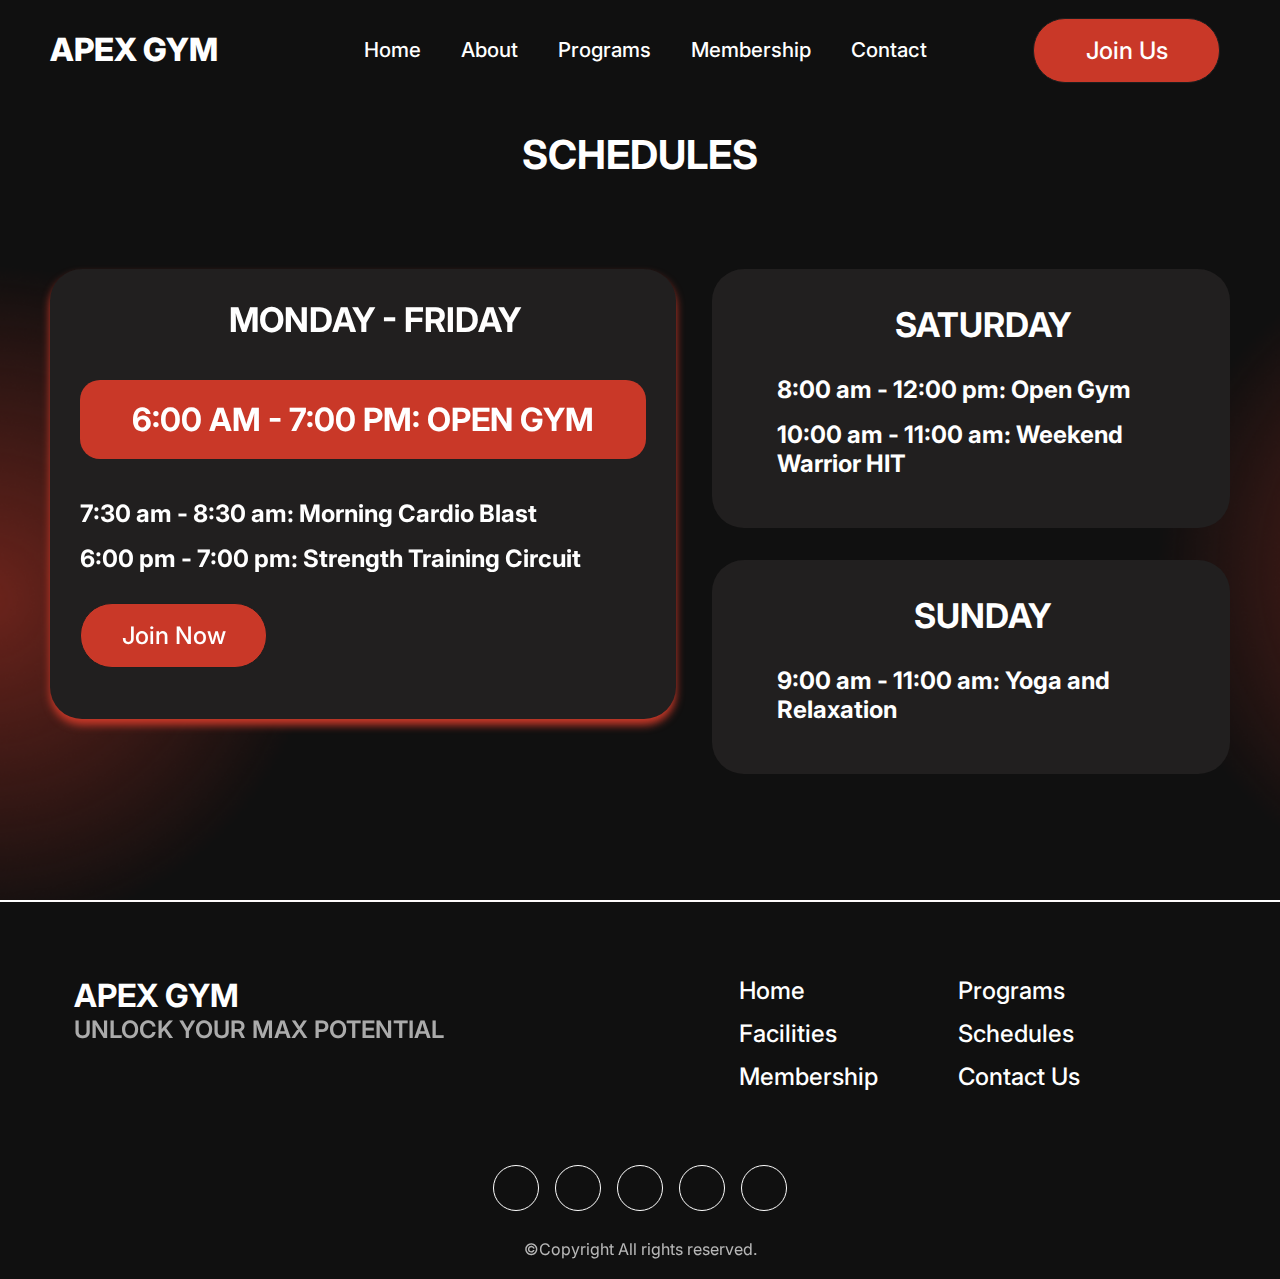
<file: schedules.html>
<!doctype html>
<html lang="en">
<head>
    <meta charset="UTF-8">
    <meta name="viewport"
          content="width=device-width, user-scalable=no, initial-scale=1.0, maximum-scale=1.0, minimum-scale=1.0">
    <meta http-equiv="X-UA-Compatible" content="ie=edge">
    <link rel="stylesheet" href="style.css">
    <link rel="stylesheet" href="https://cdnjs.cloudflare.com/ajax/libs/font-awesome/6.5.1/css/all.min.css" integrity="sha512-DTOQO9RWCH3ppGqcWaEA1BIZOC6xxalwEsw9c2QQeAIftl+Vegovlnee1c9QX4TctnWMn13TZye+giMm8e2LwA==" crossorigin="anonymous" referrerpolicy="no-referrer" />
    <link rel="preconnect" href="https://fonts.googleapis.com">
    <link rel="preconnect" href="https://fonts.gstatic.com" crossorigin>
    <link href="https://fonts.googleapis.com/css2?family=Inter:ital,opsz,wght@0,14..32,100..900;1,14..32,100..900&display=swap" rel="stylesheet">
    <title>Apex Gym</title>
</head>
<body>
     <section class="schedule-page">
            <nav>
                <input type="checkbox" id="check">
                <label class="logo">APEX GYM</label>
                <label for="check" class="checkbtn">
                    <i class="fas fa-bars"></i>
                </label>

                <ul>
                    <li><a href="index.html" onclick="uncheckCheckbox()">Home</a></li>
                    <li><a href="index.html#about" onclick="uncheckCheckbox()">About</a></li>
                    <li><a href="index.html#programs" onclick="uncheckCheckbox()">Programs</a></li>
                    <li><a href="index.html#membership" onclick="uncheckCheckbox()">Membership</a></li>
                    <li><a href="contact.html" onclick="uncheckCheckbox()">Contact</a></li>
                </ul>

            <a href="contact.html" class="btn-1 no-visibility" style="margin-right: 60px;">Join Us</a>
        </nav>

         <h1>SCHEDULES</h1>
         <div class="schedule-container">
             <div class="weekdays">
                 <div class="schedule-headline">
                     <i class="fa-solid fa-clock fa-2xl" style="color: white"></i>
                     <h2>MONDAY - FRIDAY</h2>
                 </div>
                 <span>6:00 AM - 7:00 PM: OPEN GYM</span>
                 <p>7:30 am - 8:30 am: Morning Cardio Blast</p>
                 <p>6:00 pm - 7:00 pm: Strength Training Circuit</p>
                 <a href="contact.html" class="btn-1" style="margin-top: 30px; margin-left: 30px;">Join Now</a>
             </div>
             <div class="weekends-container">
                 <div class="weekends">
                     <div class="schedule-headline">
                         <i class="fa-solid fa-clock fa-2xl" style="color: white"></i>
                         <h2>SATURDAY</h2>
                     </div>
                     <p>8:00 am - 12:00 pm: Open Gym</p>
                     <p>10:00 am - 11:00 am: Weekend Warrior HIT</p>
                 </div>

                 <div class="weekends">
                     <div class="schedule-headline">
                         <i class="fa-solid fa-clock fa-2xl" style="color: white"></i>
                         <h2>SUNDAY</h2>
                     </div>
                     <p>9:00 am - 11:00 am: Yoga and Relaxation</p>
                 </div>
             </div>
         </div>
    </section>



    <hr class="divider">

    <div class="footer">
        <div class="top-footer">
            <div class="footer-logo">
                <p>APEX GYM</p>
                <span>UNLOCK YOUR MAX POTENTIAL</span>
            </div>
            <div class="footer-links">
                <div class="footer-link">
                    <a href="index.html">Home</a>
                    <a href="index.html#facilities">Facilities</a>
                    <a href="index.html#membership">Membership</a>
                </div>
                <div class="footer-link">
                    <a href="programs.html">Programs</a>
                    <a href="schedules.html">Schedules</a>
                    <a href="contact.html">Contact Us</a>
                </div>
            </div>
        </div>

        <div class="bottom-footer">
            <div class="social-links">
                <div class="logo-circle">
                    <a href="" target="_blank">
                        <i class="fa-brands fa-facebook-f fa-lg"></i>
                    </a>
                </div>

                <div class="logo-circle">
                    <a href="" target="_blank">
                        <i class="fa-brands fa-x-twitter fa-lg"></i>
                    </a>
                </div>

                <div class="logo-circle">
                    <a href="" target="_blank">
                        <i class="fa-brands fa-google-plus-g fa-lg"></i>
                    </a>
                </div>

                <div class="logo-circle">
                    <a href="" target="_blank">
                        <i class="fa-brands fa-instagram fa-lg"></i>
                    </a>
                </div>

                <div class="logo-circle">
                    <a href="" target="_blank">
                        <i class="fa-brands fa-youtube fa-lg"></i>
                    </a>
                </div>
            </div>
            <p>©Copyright All rights reserved.</p>

        </div>
    </div>

    <script>
        function uncheckCheckbox(){
            document.getElementById("check").checked = false;
        }
    </script>

</body>
</html>
</file>
<file: style.css>
*{
    margin: 0;
    font-family: "inter", sans-serif;
    scroll-behavior: smooth;
}

:root{
    --accent: #c93828;
    --white: #ffffff;
    --gray: #211f1f;
    --black: #1e1e1e;
}

body{
    color: var(--white);
}

/* ===== HEROPAGE ===== */
section{
    min-width: 100%;
    min-height: 100vh;
    background-size: cover;
    background-repeat: no-repeat;
}

.hero-page{
    background-image: url("img/heropage-bg.png");
}

nav{
    background: transparent;
    height: 80px;
    width: 100%;
    display: flex;
    justify-content: space-between;
    align-items: center;
    padding-top: 10px;
    color: white;
}

label.logo{
    color: var(--white);
    font-size: 32px;
    line-height: 80px;
    margin-left: 50px;
    font-weight: 800;
}

nav div{
    display: flex;
    align-items: center;
    gap: 39px;
}

nav ul{
    float: none;
}

nav ul li{
    display: inline-flex;
    line-height: 80px;
    margin: 0 5px;
}

nav ul li a{
    color: var(--white);
    font-size: clamp(16px, 1.6vw, 24px);
    padding: 7px 13px;
    border-radius: 3px;
    font-weight: 500;
    text-decoration: none;
}

a{
    transition: 0.5s;
}

a:hover{
    opacity: 70%;
}

.checkbtn{
    font-size: 30px;
    color: var(--white);
    float: right;
    line-height: 80px;
    margin-right: 40px;
    cursor: pointer;
    display: none;
}

#check{
    display: none;
}

/* ===== HEROPAGE CONTENT ===== */
.heropage-content{
    display: flex;
    margin: 0 50px 0 50px;
    align-items: center;
    justify-content: space-between;
}

.heropage-headline{
    display: flex;
    flex-direction: column;
}

.heropage-headline p{
    font-size: 96px;
    font-weight: bold;
}

.heropage-headline span{
    font-size: 36px;
    font-weight: bold;
}

.heropage-contact{
    display: flex;
    gap: 60px;
    align-items: center;
    margin-top: 100px;
}

.heropage-contact div{
    display: flex;
    align-items: center;
    gap: 34px;
}

.heropage-contact p{
    font-size: 24px;
}

.heropage-img{
    background-image: url("img/heropage-img.png");
    background-size: contain;
    background-repeat: no-repeat;
    background-position: center center;
    width: 560px;
    height: 650px;
}

.btn-1{
    background-color: var(--accent);
    color: var(--white);
    border: var(--black) solid 1px;
    border-radius: 32px;
    display: flex;
    align-items: center;
    justify-content: center;
    text-decoration: none;
    width: 185px;
    height: 63px;
    cursor: pointer;
    font-size: 24px;
    font-weight: 500;
    transition: all 0.5s ease-in-out;
}

.divider{
    margin: 0 50px 0 50px;
}

hr{
    border: rgba(254, 251, 251, 0.988) solid 1px;
}

/* ===== ABOUT SECTION ===== */
.about-content{
    display: flex;
    flex-direction: column;
    background-image: url("img/about-bg.png");
}

.about-content div{
    display: flex;
    justify-content: center;
    gap: 31px;
}

.about-text{
    display: flex;
    flex-direction: column;
}

.about-text h3{
    font-size: 36px;
}


.about-text p{
    font-size: 24px;
    text-wrap: balance;
    width: 553px;
    height: 174px;
    text-justify: inter-word;
    text-align: justify;
}

.about-img{
    width: 648px;
    height: 388px;
    background-repeat: no-repeat;
}

.about-content-img-1{
    background-image: url("img/about-img-1.png");
}

.about-content-img-2{
    background-image: url("img/about-img-2.png");
}

.about-accent{
    color: var(--accent);
}

/* ===== PROGRAM SECTION ===== */
.program-content{
    width: 100%;
    height: 759px;
    display: flex;
    flex-direction: column;
    align-items: center;
    background-image: url("img/program-bg.png");
}

.program-content h1{
    font-size: 40px;
    margin: 62px 0 72px 0;
}

.program-content div{
    display: flex;
    gap: 24px;
    margin-bottom: 32px;
}

.program-img{
    width: 424px;
    height: 369px;
}

.yoga-img{
    background-image: url("img/program-1.png");
}

.cardio-img{
    background-image: url("img/program-2.png");
}

.strength-img{
    background-image: url("img/program-3.png");
}

.black-screen{
    background-color: #1e1e1ecb;
    width: 100%;
    height: 100%;
    display: flex;
    align-items: center;
    justify-content: center;
    opacity: 0;
}

.program-img:hover .black-screen{
    opacity: 1;
    transition: opacity 0.3s ease-in-out;
}

.black-screen p{
    font-size: 32px;
    font-weight: bold;
}

/* ===== FACILITIES ===== */
.facilities{
    background-image: url(img/facilitites-bg.png);
    display: flex;
    flex-direction: column;
    align-items: center;
}

.facilities h1{
    font-size: 40px;
    margin-top: 40px;
    margin-bottom: 40px;
}

.facility-areas{
    display: flex;
    gap: 24px;
}

.facility-area{
    width: 600px;
    height: 360px;
    background-color: var(--gray);
    border-radius: 32px;
    display: flex;
    flex-direction: column;
    padding: 63px 27px 63px 27px;
    align-items: center;
    justify-content: center;
}

.area-images{
    display: flex;
    gap: 32px;
    align-items: center;
}

.area-image{
    width: 281px;
    height: 200px;
    background-position: center center;
    background-repeat: no-repeat;
    background-size: cover;
    border-radius: 32px;
    filter: drop-shadow(0 0 1px #c9832800);
    transition: all 0.5s;
}

.area-image:hover{
    filter: drop-shadow(0 6px 18px #c93828);
}

.cardio-1{
    background-image: url("img/cardio-1.jpg");
}

.cardio-2{
    background-image: url("img/cardio-2.jpg");
}

.strength-1{
    background-image: url("img/strength-1.jpg");
}

.strength-2{
    background-image: url("img/strength-2.jpg");
}

.ftz-1{
    background-image: url("img/ftz-1.jpeg");
}

.ftz-2{
    background-image: url("img/ftz-2.jpeg");
}

.mind-1{
    background-image: url("img/mind-1.jpeg");
}

.mind-2{
    background-image: url("img/mind-2.jpeg");
}

.facility-areas h3{
    text-align: left;
    font-size: 32px;
    margin-top: 25px;
}

.facility-areas p{
    font-size: 20px;
    width: 582px;
    height: 72px;
    margin-top: 25px;
    opacity: 70%;
}

/* ===== MEMBERSHIP ===== */
.membership{
    height: 100%;
    background-image: url("/img/membership-bg.png");
    display: flex;
    gap: 20px;
    padding: 40px 0 40px 0;
    justify-content: center;
}

.membership h1{
    font-size: 96px;
    color: var(--accent);
}

.membership h3{
    font-size: 64px;
}

.membership p{
    font-size: 20px;
    opacity: 70%;
}

.membership-box{
    width: 600px;
    height: 230px;
    background-color: var(--gray);
    border-radius: 32px;
    display: flex;
    flex-direction: column;
    padding: 30px 20px 0 20px;
    margin-top: 20px;
}

.monthly-box{
    width: 600px;
    height: 450px;
    background-color: var(--gray);
    border-radius: 32px;
    display: flex;
    flex-direction: column;
    padding: 30px 20px 0 20px;
    margin-top: 20px;
    filter: drop-shadow(0 6px 4px #c93828);
    transition: all 0.5s;
}

.monthly-box:hover{
    filter: drop-shadow(0 6px 6px #c93828);
}

.monthly-box-adjust{
    margin-left: 120px;
    margin-top: 20px;
}

.membership-box p{
    font-size: 24px;
    margin-left: 20px;
}

.membership-price{
    display: flex;
    align-items: end;
}

.membership-price span{
    font-size: 96px;
    font-weight: bold;
}

.membership-price p{
    font-size: 40px;
    font-weight: bold;
    margin-bottom: 20px;
    text-align: justify;
    text-justify: inter-word;
}

.membership-box h4{
    font-size: 40px;
}

.join-monthly{
    display: flex;
    align-items: end;
    gap: 24px;
}

/* ===== TRAINER ===== */
.trainers{
    background-image: url(img/trainers-bg.png);
    display: flex;
    flex-direction: column;
    align-items: center;
    padding-top: 50px;
}

.trainers h1{
    text-align: center;
    font-size: 48px;
    margin-bottom: 60px;
}

.trainer{
    display: flex;
    flex-direction: row;
    align-items: center;
    gap: 24px;
    margin-bottom: 80px;
}

.trainer-img{
    width: 630px;
    height: 470px;
}

.trainer-1{
    background-image: url("img/trainer-1.png");
}

.trainer-2{
    background-image: url("img/trainer-2.png");
}

.trainer-3{
    background-image: url("img/trainer-3.png");
}

.trainer-info{
    display: flex;
    flex-direction: column;
    gap: 25px;
    justify-content: center;
}

.trainer-name{
    font-size: 64px;
    font-weight: bold;
}

.trainer-stat{
    font-size: 32px;
    opacity: 70%;
    font-weight: normal;
}

.testimonials{
    display: flex;
    flex-direction: row;
    align-items: center;
    gap: 23px;
    margin-top: 60px;
}

.testimony{
    width: 427px;
    height: 158px;
    padding: 30px 21px;
    display: flex;
    flex-direction: column;
    gap: 15px;
    justify-content: center;
    border-radius: 32px;
    transition: all 0.5s;
}

.testimony:hover{
    padding: 40px 21px;
}

.testimony span{
    font-weight: bold;
}

.callout{
    margin: 100px 0 100px 0;
    display: flex;
    flex-direction: column;
    align-items: center;
    justify-content: center;
}

/* ===== FOOTER ===== */
.footer{
    background-color: #101010;
    display: flex;
    flex-direction: column;
}

.top-footer{
    display: flex;
    justify-content: space-between;
    padding: 74px 200px 74px 74px;
}

.footer-logo{
    display: flex;
    flex-direction: column;
}

.footer-logo p{
    font-size: 32px;
    font-weight: bold;
}

.footer-logo span{
    font-size: 24px;
    font-weight: 600;
    opacity: 65%;
}

.footer-links{
    display: flex;
    gap: 80px;
}

.footer-link{
    display: flex;
    flex-direction: column;
    gap: 14px;
}

.footer-link a{
    font-size: 24px;
    color: var(--white);
    text-decoration: none;
    font-weight: 500;
    transition: all 0.5s;
}

.bottom-footer{
    display: flex;
    flex-direction: column;
    gap: 28px;
    text-align: center;
}

.logo-circle{
    width: 44px;
    height: 44px;
    border-radius: 100%;
    background-color: transparent;
    border: 1px white solid;
    display: flex;
    align-items: center;
    justify-content: center;
}

.logo-circle a{
    color: white;
    text-decoration: none;
    transition: all 0.5s;
}

.social-links{
    display: flex;
    justify-content: center;
    gap: 16px;
}

.bottom-footer p{
    opacity: 70%;
    padding-bottom: 20px;
}

/* ===== PROGRAMS PAGE ===== */
.programs-page{
    background-image: url("img/program-page-bg.png");
    display: flex;
    flex-direction: column;
}

.program-page-container{
    display: flex;
    flex-direction: row;
    gap: 24px;
    justify-content: center;
    margin-top: 84px;
}

.program-page-img{
    width: 648px;
    height: 405px;
    background-position: center center;
    background-repeat: no-repeat;
    background-size: cover;
}

.yoga-program-page{
    background-image: url("img/program-yoga.png");
}

.cardio-program-page{
    background-image: url("img/program-cardio.png");
}

.strength-program-page{
    background-image: url("img/program-strength.png");
}

.program-page-content{
    background-color: var(--gray);
    border-radius: 32px;
    width: 648px;
}

.program-page-content h1{
    font-size: 36px;
    margin: 20px 0 12px 18px;
}

.program-page-features{
    font-size: 20px;
    display: flex;
    flex-direction: column;
    gap: 15px;
    margin: 38px 0 0 20px;
}

.programs-callout{
    align-items: center;
    margin-bottom: 100px;
    display: flex;
    flex-direction: column;
    margin-top: 100px;
}

.programs-callout h1{
    font-size: 40px;
    margin-bottom: 20px;
    margin-top: 20px;
}

/* ===== SCHEDULE PAGE ===== */
.schedule-page{
    background-image: url(img/schedules-bg.png);
}

.schedule-page h1{
    text-align: center;
    font-size: 40px;
    margin: 40px 0;
}

.schedule-container{
    display: flex;
    flex-direction: row;
    gap: 36px;
    justify-content: center;
    padding: 50px;
}

.weekdays{
    width: 700px;
    height: 450px;
    border-radius: 32px;
    background-color: var(--gray);
    text-align: center;
    filter: drop-shadow(0 6px 4px #c93828);
    transition: all 0.5s;
}

.weekdays:hover{
    filter: drop-shadow(0 6px 6px #c93828);
}

.schedule-headline{
    display: flex;
    flex-direction: row;
    gap: 24px;
    align-items: center;
    justify-content: center;
    margin: 30px 0;
}

.schedule-headline h2{
    font-size: 34px;
}

.weekdays span{
    display: block;
    font-size: 32px;
    font-weight: bold;
    padding: 20px 20px;
    background-color: var(--accent);
    border-radius: 20px;
    margin: 40px 30px;
}

.schedule-container p{
    font-size: 24px;
    font-weight: bold;
    margin-top: 16px;
    text-align: start;
    margin-left: 30px;
}

.weekends-container{
    display: flex;
    flex-direction: column;
    gap: 32px;
}

.weekends{
    background-color: var(--gray);
    padding: 5px 35px 50px 35px;
    border-radius: 32px;
}

/* ===== CONTACT PAGE ===== */
.contact-page{
    background-image: url("img/contact-page-bg.png");
    text-align: center;
}

.contact-page h1{
    font-size: 40px;
    font-weight: bold;
    margin-top: 60px;
}

.contact-page span{
    font-size: 24px;
    opacity: 70%;
    margin-bottom: 60px;
}

.contact-page form{
    display: flex;
    flex-direction: column;
    margin-top: 20px;
    gap: 30px;
    align-items: center;
    justify-content: center;
}

.contact-page form input,
.contact-page form textarea{
    border: none;
    border-bottom: solid 1px var(--white);
    background-color: transparent;
    font-size: 24px;
    width: 864px;
    height: 70px;
}

.submit-backup{
    margin-bottom: 30px;
    text-decoration: none;
    color: white;
}

@media (max-width: 1024px) and (min-width: 426px){
    label.logo{
        font-size: 24px;
    }
    .btn-1{
        width: 140px;
        font-size: 16px;
        margin-right: 0;
    }
    .heropage-contact div p{
        font-size: 16px;
    }
    .heropage-headline p{
        font-size: 72px;
    }
    .heropage-headline span{
        font-size: 24px;
    }
    .about-content div{
        flex-direction: column;
        align-items: center;
    }
    .program-img{
        width: 220px;
        height: 369px;
    }

    .facility-areas{
        flex-direction: column;
        gap: 24px;
    }

    .membership{
        flex-direction: column;
        align-items: center;
        text-align: start;
    }

    .membership-box{
        height: 180px;
        padding-bottom: 20px;
    }
    .membership-price span{
        font-size: 60px;
    }
    .membership-price p{
        margin: 0 0 0 10px;
        text-align: start;
    }
    .monthly-box{
        height: 350px;
        margin-top: 0;
    }
    .trainer{
        flex-direction: column;
    }
    .testimonials{
        flex-direction: column;
    }
    .callout h1{
        font-size: 36px;
    }

    .top-footer{
        padding: 74px 90px 74px 40px;
    }

    .footer-links a{
        text-wrap: nowrap;
    }
    .program-page-container{
        flex-direction: column;
        align-items: center;
    }
    .program-page-content{
        padding-bottom: 40px;
    }
    .schedule-container{
        flex-direction: column;
        align-items: center;
        padding-bottom: 40px;
    }
    .contact-page span{
        font-size: 16px;
    }
    .contact-page form input,
    .contact-page form textarea{
        font-size: 24px;
        width: 700px;
        height: 70px;
    }
}

@media (max-width: 426px) and (min-width: 0){
    .heropage-content{
        flex-direction: column;
    }
    .heropage-contact{
        margin-top: 40px;
        justify-content: center;
    }
    .heropage-contact div{
        gap: 8px;
    }
    .heropage-contact div p{
        font-size: 6px;
        justify-self: start;
    }
    .heropage-headline{
        margin-top: 30px;
        text-align: center;
        align-items: center;
    }
    .heropage-headline p{
        font-size: 46px;
    }
    .heropage-headline span{
        font-size: 14px;
    }
    .heropage-img{
        width: 300px;
        height: 300px;
        margin-top: 40px;
    }
    .about-content div{
        flex-direction: column;
        align-items: center;
    }
    .about-text h3{
        font-size: 16px;
    }
    .about-text p{
        font-size: 16px;
        text-wrap: wrap;
        width: fit-content;
        padding: 0 50px 0;
    }
    .about-img{
        width: 230px;
        height: 280px;
        background-repeat: no-repeat;
        background-position: center;
        padding: 5px 30px 0 30px;
    }
    .program-content{
        height: 100%;
        align-items: center;
    }
    .program-content div{
        flex-direction: column;
    }
    .program-img{
        width: 270px;
        height: 270px;
        background-position: center center;
    }
    .btn-1{
        font-size: 16px;
        width: 160px;
        height: 50px;
        margin-right: 0;
    }
    .facility-areas{
        flex-direction: column;
        gap: 24px;
    }
    .facility-area{
        width: 280px;
        height: 100%;
        padding: 30px 10px 70px 10px;
    }
    .area-images{
        flex-direction: column;
    }
    .area-image{
        width: 230px;
        height: 100px;
    }
    .facility-areas h3{
        font-size: 24px;
        margin-top: 20px;
        text-align: center;
    }
    .facility-areas p{
        font-size: 16px;
        opacity: 70%;
        width: fit-content;
        text-align: center;
    }

    .membership{
        flex-direction: column;
        align-items: center;
        text-align: center;
        height: 100%;
    }
    .membership h1{
        font-size: 32px;
    }
    .membership h3{
        font-size: 24px;
    }
    .unlock{
        font-size: 6px;
        width: fit-content;
    }

    .membership-box{
        width: 260px;
        height: 100px;
        padding-bottom: 20px;
        margin-left: 9px;
    }
    .membership-box p{
        font-size: 20px;
        margin-right: 0;
    }
    .membership-price span{
        font-size: 48px;
    }
    .membership-price p{
        margin: 0 0 5px 10px;
        text-align: start;
        font-size: 24px;
    }
    .monthly-box{
        width: 250px;
        height: 430px;
        margin-top: 0;
        margin-left: 6px;
    }
    .monthly-box-adjust{
        margin-left: 0;
        margin-top: 0;
    }

    .schedule-box{
        height: 250px;
        width: 260px;
        margin-left: 0;
        justify-content: center;
    }
    .schedule-box h4{
        font-size: 24px;
    }
    .schedule-box p{
        margin-left: 0;
    }
    .join-monthly{
        gap: 5px;
    }
    .join-monthly p{
        font-size: 13px;
    }
    .trainer{
        flex-direction: column;
    }
    .trainer-img{
        width: 280px;
        height: 400px;
        background-position: center center;
        border-radius: 32px;
    }
    .trainer-name{
        font-size: 32px;
        text-wrap: nowrap;
        text-align: center;
    }
    .trainer-stat{
        font-size: 14px;
    }
    .trainer-2-position{
        flex-direction: column-reverse;
    }

    .testimonials{
        flex-direction: column;
    }
    .testimony{
        width: 280px;
        padding: 0;
        height: 300px;
    }
    .testimony:hover{
        padding: 0;
    }
    .testimony p{
        font-size: 16px;
        margin: 20px 20px;
    }
    .testimony span{
        margin-left: 20px;
    }
    .callout h1{
        font-size: 16px;
    }
    .top-footer{
        padding: 74px 40px 74px 40px;
        flex-direction: column;
        gap: 24px;
    }
    .footer-logo{
        text-align: center;
    }
    .footer-logo span{
        font-size: 16px;
        text-wrap: nowrap;
    }
    .footer-links{
        flex-direction: column;
        gap: 12px;
    }
    .footer-links a{
        text-wrap: nowrap;
        text-align: center;
    }
    .program-page-container{
        flex-direction: column;
        align-items: center;
    }
    .program-page-content{
        padding-bottom: 40px;
        width: 280px;
    }
    .program-page-img{
        width: 280px;
    }
    .program-page-features{
        margin-right: 20px;
    }
    .programs-callout h1{
        font-size: 24px;
    }
    .schedule-container{
        flex-direction: column;
        align-items: center;
        padding-bottom: 40px;
    }
    .weekdays{
        width: 280px;
        height: 400px;
    }
    .schedule-headline h2{
        font-size: 16px;
    }
    .weekdays span{
        font-size: 16px;
    }
    .schedule-container p{
        font-size: 16px;
    }
    .weekends-container{
        width: 280px;
    }
    .contact-page h1{
        font-size: 24px;
    }
    .contact-page span{
        font-size: 8px;
    }
    .contact-page form input,
    .contact-page form textarea{
        font-size: 16px;
        width: 250px;
        height: 70px;
    }
}

@media (max-width: 958px) {
    nav{
        display: flex;
        flex-wrap: wrap-reverse;
    }
    .checkbtn{
        display: block;
        justify-self: end;
    }
    label.logo{
        font-size: 30px;
        margin-left: 40px;
    }

    ul{
        position: fixed;
        width: 100%;
        height: 100vh;
        top: 80px;
        left: -100%;
        transition: all 0.5s;
        text-align: center;
        padding-left: 0;
        background-color: var(--accent);
        z-index: 1;
    }

    nav ul li{
        display: block;
        margin: 50px 0;
        line-height: 30px;
    }

    nav ul li a{
        font-size: 30px;
        color: var(--white);
    }

    #check:checked ~ ul{
        left: 0;
    }

    .no-visibility{
        display: none;
    }
}
</file>
